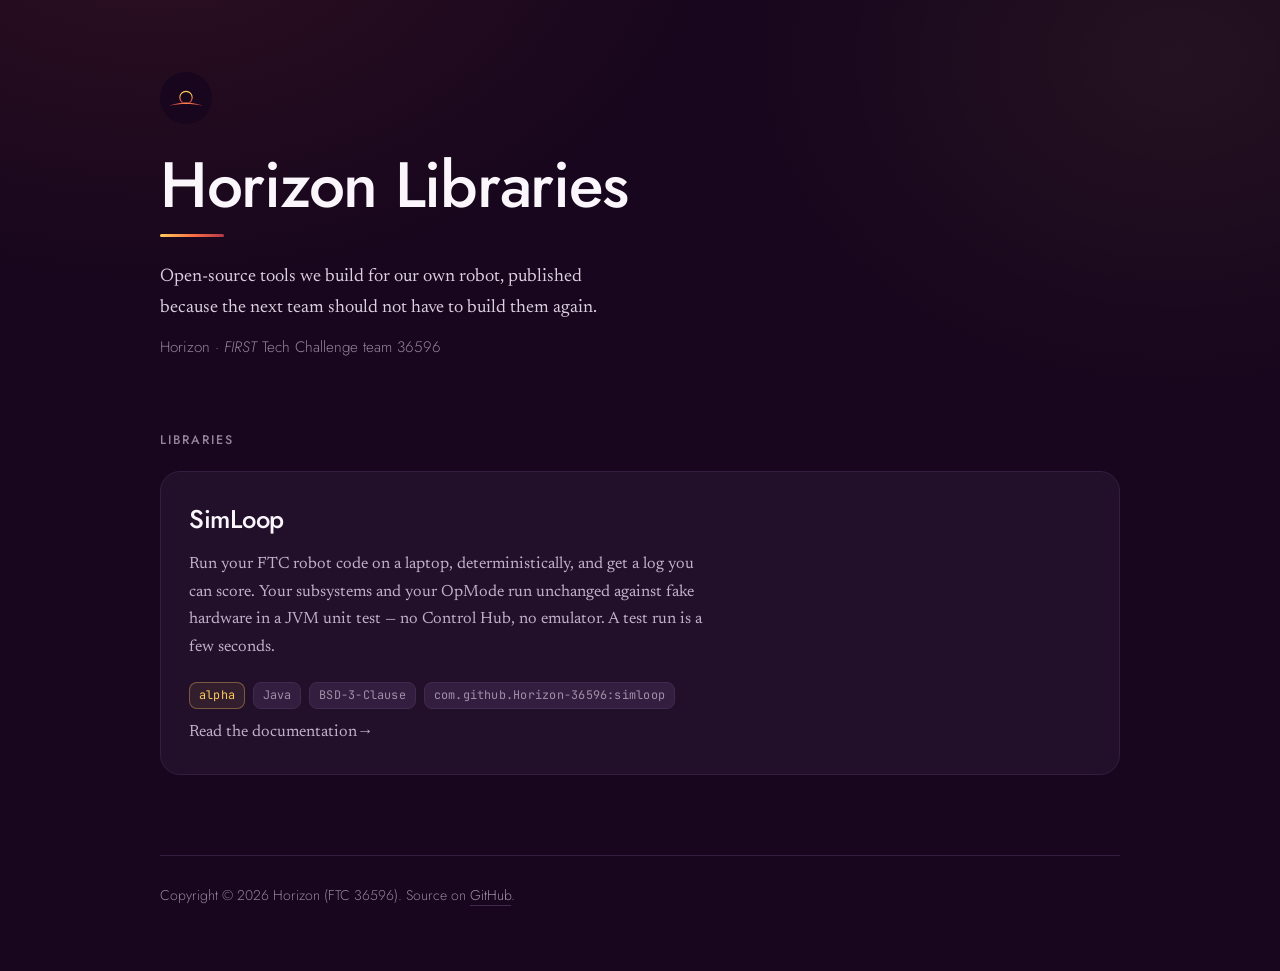
<file: docs/landing-site/index.html>
<!DOCTYPE html>
<html lang="en">
<head>
<meta charset="utf-8">
<meta name="viewport" content="width=device-width, initial-scale=1">
<title>Horizon Libraries</title>
<meta name="description" content="Open-source libraries published by Horizon, FIRST Tech Challenge team 36596.">
<link rel="icon" href="horizon-mark.svg" type="image/svg+xml">
<meta name="color-scheme" content="dark">

<!-- Jost is the structural face, Newsreader the narrative serif, JetBrains Mono anything that is a
     figure. The same three the documentation sites use, so the domain reads as one place. -->
<link rel="preconnect" href="https://fonts.googleapis.com">
<link rel="preconnect" href="https://fonts.gstatic.com" crossorigin>
<link href="https://fonts.googleapis.com/css2?family=Jost:wght@300;400;500&family=Newsreader:opsz,wght@6..72,400&family=JetBrains+Mono:wght@400&display=swap" rel="stylesheet">

<style>
/* ---------------------------------------------------------------------------------------------
   Horizon tokens, copied from the documentation site's stylesheets/horizon.css, which in turn took
   them from the team website's tailwind.config.ts. Three places now hold these values and they are
   meant to stay identical - if one changes, the others are wrong rather than different.

   Dark only, with no toggle, for the same reason the docs are: the team site declares
   `color-scheme: dark` and ships no light mode, so offering one here would be inventing a second
   brand nobody has designed.
   --------------------------------------------------------------------------------------------- */
:root {
  --amber:   #ffcb5c;
  --orange:  #f86a43;
  --crimson: #b13848;

  --night-950: #17061d;  /* the ground */
  --night-925: #1c0a24;
  --night-900: #22102b;
  --night-850: #2a1735;
  --night-800: #331e3f;
  --night-700: #42294f;
  --night-600: #563863;

  --haze-50:  #faf6fb;
  --haze-100: #f0e8f2;
  --haze-200: #dccfe0;
  --haze-300: #c2b0c8;   /* body text floor - nothing narrative goes dimmer than this */
  --haze-400: #a08fa8;
  --haze-500: #93849b;
  --haze-600: #665572;   /* decorative only - too dim against night-950 for anything you must read */

  --ease: cubic-bezier(0.16, 1, 0.3, 1);
}

*, *::before, *::after { box-sizing: border-box; }

html { -webkit-text-size-adjust: 100%; }

body {
  margin: 0;
  background: var(--night-950);
  color: var(--haze-300);
  font-family: 'Jost', ui-sans-serif, system-ui, sans-serif;
  font-weight: 300;
  line-height: 1.6;
  /* A single wash of warmth from the top left, so the page is not a flat rectangle of one colour.
     Kept far below the text contrast threshold - it should be felt rather than seen. */
  background-image:
    radial-gradient(60rem 40rem at 12% -10%, rgba(248, 106, 67, 0.10), transparent 60%),
    radial-gradient(45rem 35rem at 92% 6%, rgba(255, 203, 92, 0.06), transparent 60%);
  background-repeat: no-repeat;
}

.wrap {
  max-width: 62rem;
  margin: 0 auto;
  padding: 0 1rem;   /* 16px gutter, so nothing touches the edge on a phone */
}

/* --- masthead --------------------------------------------------------------------------------- */

header.masthead {
  padding: 4.5rem 0 0;
}

.mark {
  width: 3.25rem;
  height: 3.25rem;
  border-radius: 50%;   /* the artwork is a circle on its own ground; crop it round */
  display: block;
}

h1 {
  font-size: clamp(2.5rem, 7vw, 4rem);
  font-weight: 500;
  letter-spacing: -0.02em;
  line-height: 1.05;
  color: var(--haze-50);
  margin: 1.75rem 0 0;
}

/* The signature element, the same one that sits under every h1 on the documentation site. */
h1::after {
  content: '';
  display: block;
  width: 4rem;
  height: 3px;
  margin-top: 0.9rem;
  border-radius: 2px;
  background: linear-gradient(90deg, var(--amber) 0%, var(--orange) 55%, var(--crimson) 100%);
}

.lede {
  font-family: 'Newsreader', ui-serif, Georgia, serif;
  font-weight: 400;
  font-size: 1.15rem;
  line-height: 1.7;
  color: var(--haze-200);
  max-width: 44ch;
  margin: 1.5rem 0 0;
}

.team {
  margin: 0.75rem 0 0;
  font-size: 0.95rem;
  color: var(--haze-500);
}

/* --- the library list ------------------------------------------------------------------------- */

h2.section {
  margin: 4.5rem 0 1.25rem;
  font-size: 0.78rem;
  font-weight: 500;
  letter-spacing: 0.16em;
  text-transform: uppercase;
  color: var(--haze-500);
}

.library {
  display: block;
  text-decoration: none;
  color: inherit;
  background: var(--night-900);
  border: 1px solid var(--night-800);
  border-radius: 20px;
  padding: 1.75rem;
  position: relative;
  overflow: hidden;
  transition: border-color 0.35s var(--ease), background 0.35s var(--ease), transform 0.35s var(--ease);
}

/* The brand gradient as a hairline down the leading edge, revealed on hover rather than always on -
   one card does not need a permanent stripe, and a list of six would look like a barcode. */
.library::before {
  content: '';
  position: absolute;
  inset: 0 auto 0 0;
  width: 3px;
  background: linear-gradient(180deg, var(--amber) 0%, var(--orange) 55%, var(--crimson) 100%);
  opacity: 0;
  transition: opacity 0.35s var(--ease);
}

.library:hover,
.library:focus-visible {
  background: var(--night-850);
  border-color: var(--night-600);
  transform: translateY(-2px);
}

.library:hover::before,
.library:focus-visible::before { opacity: 1; }

.library:focus-visible { outline: 2px solid var(--amber); outline-offset: 3px; }

.library h3 {
  margin: 0;
  font-size: 1.6rem;
  font-weight: 500;
  letter-spacing: -0.01em;
  color: var(--haze-50);
}

.library p {
  font-family: 'Newsreader', ui-serif, Georgia, serif;
  /* Stated, not inherited. body sets 300, which is not a weight this page fetches for Newsreader, so
     the browser would synthesise one. Every rule that changes family states its weight for that reason. */
  font-weight: 400;
  font-size: 1.02rem;
  line-height: 1.7;
  color: var(--haze-300);
  margin: 0.6rem 0 0;
  max-width: 58ch;
}

.meta {
  margin: 1.25rem 0 0;
  display: flex;
  flex-wrap: wrap;
  gap: 0.5rem;
  align-items: center;
}

.tag {
  font-family: 'JetBrains Mono', ui-monospace, monospace;
  font-size: 0.74rem;
  font-weight: 400;
  letter-spacing: 0.02em;
  color: var(--haze-400);
  background: var(--night-800);
  border: 1px solid var(--night-700);
  border-radius: 8px;
  padding: 0.2rem 0.55rem;
}

.tag.beta {
  color: var(--amber);
  border-color: rgba(255, 203, 92, 0.35);
  background: rgba(255, 203, 92, 0.08);
}

.go {
  margin: 1.1rem 0 0;
  font-size: 0.95rem;
  font-weight: 400;
  color: var(--amber);
}

.go::after {
  content: ' \2192';   /* → */
  display: inline-block;
  transition: transform 0.35s var(--ease);
}

.library:hover .go::after { transform: translateX(3px); }

/* --- footer ----------------------------------------------------------------------------------- */

footer {
  margin: 5rem 0 0;
  border-top: 1px solid var(--night-800);
  padding: 1.75rem 0 4rem;
  font-size: 0.88rem;
  /* haze-500, not haze-600: measured against night-950 those are 5.6:1 and 2.9:1, and WCAG AA wants
     4.5:1 for text this size. The footer is small and quiet, not unreadable. */
  color: var(--haze-500);
}

footer a {
  color: var(--haze-400);
  text-decoration: none;
  border-bottom: 1px solid var(--night-700);
}

footer a:hover { color: var(--amber); border-bottom-color: var(--amber); }

@media (max-width: 30rem) {
  header.masthead { padding-top: 3rem; }
  .library { padding: 1.35rem; }
}

@media (prefers-reduced-motion: reduce) {
  * { transition: none !important; }
}
</style>
</head>

<body>
<div class="wrap">

  <header class="masthead">
    <img class="mark" src="horizon-mark.svg" alt="" width="52" height="52">
    <h1>Horizon Libraries</h1>
    <p class="lede">
      Open-source tools we build for our own robot, published because the next team should not have to
      build them again.
    </p>
    <p class="team">Horizon &middot; <em>FIRST</em> Tech Challenge team 36596</p>
  </header>

  <main>
    <h2 class="section">Libraries</h2>

    <!-- The whole card is the link, so without a label a screen reader would announce the heading, both
         paragraphs and all four tags as one run of link text. Name it for what clicking it does. -->
    <a class="library" href="/simloop/" aria-label="SimLoop - read the documentation">
      <h3>SimLoop</h3>
      <p>
        Run your FTC robot code on a laptop, deterministically, and get a log you can score. Your
        subsystems and your OpMode run unchanged against fake hardware in a JVM unit test &mdash; no
        Control Hub, no emulator. A test run is a few seconds.
      </p>
      <div class="meta">
        <span class="tag beta">alpha</span>
        <span class="tag">Java</span>
        <span class="tag">BSD-3-Clause</span>
        <!-- The dependency line a team would actually paste, not the Java package root. Those two look
             alike and only one of them resolves, so showing the wrong one here would cost somebody an
             afternoon of "Could not find". -->
        <span class="tag">com.github.Horizon-36596:simloop</span>
      </div>
      <p class="go">Read the documentation</p>
    </a>
  </main>

  <footer>
    Copyright &copy; 2026 Horizon (FTC 36596).
    Source on <a href="https://github.com/Horizon-36596">GitHub</a>.
  </footer>

</div>
</body>
</html>
</file>
